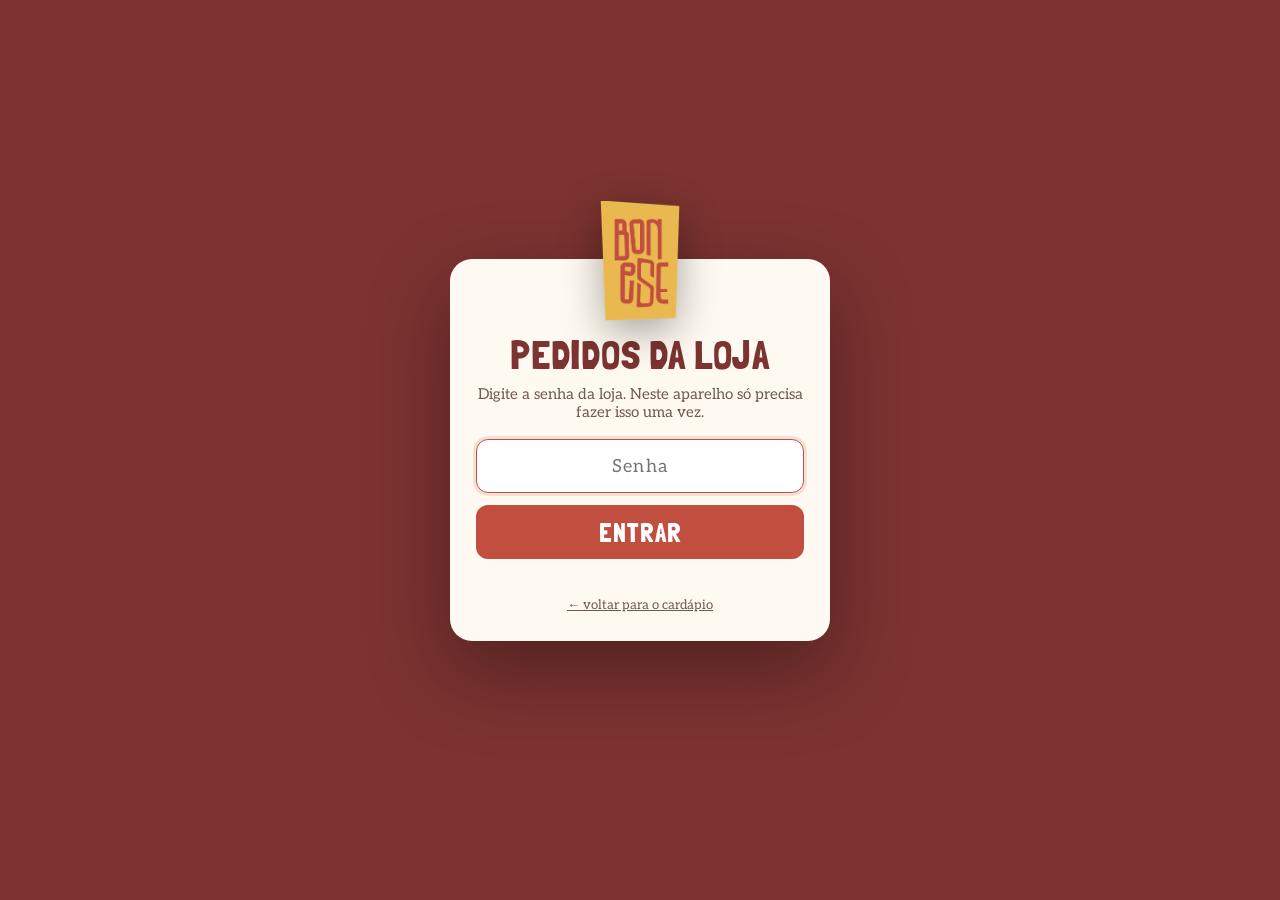
<file: admin/index.html>
<!doctype html>
<html lang="pt-BR">
<head>
<meta charset="utf-8">
<meta name="viewport" content="width=device-width, initial-scale=1">
<meta name="robots" content="noindex, nofollow">
<title>Pedidos da loja · Bonese</title>
<meta name="theme-color" content="#7C3331">
<link rel="icon" href="../assets/img/icon.svg" type="image/svg+xml">
<link rel="preconnect" href="https://fonts.googleapis.com">
<link rel="preconnect" href="https://fonts.gstatic.com" crossorigin>
<link href="https://fonts.googleapis.com/css2?family=Aleo:wght@400;600;700;800&family=Londrina+Solid:wght@400;900&display=swap" rel="stylesheet">
<style id="pagina">@page { size: 80mm auto; margin: 0; }</style>
<style>
:root {
  --mostarda: #e9b94f; --coral: #c24e3f; --vinho: #7c3331;
  --ink: #2a1513; --ink-2: #6f5a52; --paper: #fffaf1; --paper-2: #f6ecdc; --line: #e8d7c0;
  --ok: #1a9e4b;
  --display: 'Flicker', 'Londrina Solid', Impact, sans-serif;
  --body: 'Aleo', Georgia, serif;
}
* { box-sizing: border-box; }
[hidden] { display: none !important; }
body { margin: 0; min-height: 100vh; background: var(--paper-2); color: var(--ink); font-family: var(--body); font-size: 15px; }
button, input, textarea { font: inherit; }
button { cursor: pointer; }
.faixa-marca { display: flex; height: 6px; } .faixa-marca i { flex: 1; }
.faixa-marca i:nth-child(1) { background: var(--mostarda); } .faixa-marca i:nth-child(2) { background: var(--coral); } .faixa-marca i:nth-child(3) { background: var(--vinho); }

/* entrada */
#entrada { min-height: 100vh; display: grid; place-items: center; background: var(--vinho); padding: 24px; }
.caixa { width: 100%; max-width: 380px; background: var(--paper); border-radius: 22px; padding: 28px 26px; text-align: center; box-shadow: 0 30px 80px rgba(0,0,0,.35); }
.caixa .selo-logo { height: 120px; margin: -86px auto 10px; display: block; filter: drop-shadow(0 12px 20px rgba(0,0,0,.35)); }
.caixa h1 { margin: 0; font-family: var(--display); font-weight: 400; font-size: 40px; letter-spacing: .02em; color: var(--vinho); text-transform: uppercase; }
.caixa p { margin: 6px 0 18px; color: var(--ink-2); }
.caixa input { width: 100%; height: 54px; border-radius: 12px; border: 1.5px solid var(--line); padding: 0 16px; font-size: 18px; text-align: center; letter-spacing: .06em; background: #fff; }
.caixa input:focus { outline: none; border-color: var(--coral); box-shadow: 0 0 0 3px rgba(194,78,63,.15); }
.caixa button { margin-top: 12px; width: 100%; height: 54px; border: 0; border-radius: 12px; background: var(--coral); color: #fff; font-family: var(--display); font-size: 26px; letter-spacing: .04em; text-transform: uppercase; }
.caixa button:disabled { opacity: .6; }
.caixa .erro { margin-top: 10px; min-height: 20px; color: var(--coral); font-weight: 700; font-size: 14px; }
.caixa .voltar { display: inline-block; margin-top: 8px; font-size: 13px; color: var(--ink-2); }

/* painel */
header { display: flex; align-items: center; gap: 16px; padding: 10px 24px; background: var(--vinho); color: #fff; flex-wrap: wrap; }
header img { height: 62px; }
header h1 { margin: 0; font-family: var(--display); font-weight: 400; font-size: 38px; letter-spacing: .02em; line-height: 1; text-transform: uppercase; color: var(--mostarda); }
header h1 small { display: block; font-family: var(--body); font-size: 14px; font-weight: 600; letter-spacing: 0; color: #fff; opacity: .9; margin-top: 2px; text-transform: none; }
.estado { margin-left: auto; display: flex; align-items: center; gap: 10px; padding: 9px 16px; border-radius: 999px; background: rgba(0,0,0,.25); font-weight: 700; }
.estado i { width: 12px; height: 12px; border-radius: 50%; background: #ffb3a6; }
.estado.ok i { background: #3ddc6e; box-shadow: 0 0 0 4px rgba(61,220,110,.28); }
.resumo { display: flex; gap: 10px; flex-wrap: wrap; padding: 14px 24px 0; }
.resumo div { background: #fff; border: 1.5px solid var(--line); border-radius: 14px; padding: 10px 16px; min-width: 150px; }
.resumo small { display: block; font-size: 12px; font-weight: 700; color: var(--ink-2); text-transform: uppercase; letter-spacing: .06em; }
.resumo b { font-family: var(--display); font-weight: 400; font-size: 30px; line-height: 1.1; color: var(--vinho); }
.barra { display: flex; flex-wrap: wrap; align-items: center; gap: 10px 22px; padding: 12px 24px; background: #fff; border-bottom: 1px solid var(--line); }
.grupo { display: flex; align-items: center; gap: 8px; font-weight: 700; font-size: 14px; }
.seg { display: inline-flex; border: 1.5px solid var(--line); border-radius: 10px; overflow: hidden; }
.seg button { border: 0; background: #fff; padding: 7px 12px; font-weight: 700; color: var(--ink-2); }
.seg button.on { background: var(--coral); color: #fff; }
.chave { width: 46px; height: 26px; border-radius: 13px; border: 0; background: var(--line); position: relative; }
.chave::after { content: ""; position: absolute; top: 3px; left: 3px; width: 20px; height: 20px; border-radius: 50%; background: #fff; transition: left .15s; box-shadow: 0 1px 3px rgba(0,0,0,.2); }
.chave.on { background: var(--ok); } .chave.on::after { left: 23px; }
.acao { border: 1.5px solid var(--line); background: var(--paper); border-radius: 10px; padding: 8px 14px; font-weight: 700; color: var(--ink); }
.acao:hover { border-color: var(--coral); color: var(--coral); }
.acao.dir { margin-left: auto; }
.faixa { margin: 14px 24px 0; padding: 14px 18px; border-radius: 12px; font-weight: 600; display: flex; flex-wrap: wrap; align-items: center; gap: 10px 16px; }
.faixa.som { background: #fff3cf; color: #5d4300; cursor: pointer; font-weight: 700; }
.faixa.dica { background: #fff; border: 1.5px dashed var(--line); color: var(--ink-2); }
.faixa.dica b { color: var(--ink); }
.faixa .acao { background: var(--coral); border-color: var(--coral); color: #fff; }
.filtros { display: flex; gap: 8px; flex-wrap: wrap; padding: 16px 24px 0; }
.filtros button { border: 1.5px solid var(--line); background: #fff; border-radius: 999px; padding: 7px 14px; font-weight: 700; color: var(--ink-2); }
.filtros button.on { background: var(--vinho); border-color: var(--vinho); color: #fff; }
.filtros button i { font-style: normal; opacity: .75; margin-left: 4px; }
main { padding: 8px 24px 40px; }
.vazio { text-align: center; padding: 60px 20px; color: var(--ink-2); }
.vazio b { display: block; font-size: 20px; color: var(--ink); margin-bottom: 6px; }
.dia { margin: 18px 0 10px; font-family: var(--display); font-size: 28px; color: var(--vinho); }
.dia small { font-family: var(--body); font-size: 14px; font-weight: 700; color: var(--ink-2); }
.lista { display: grid; grid-template-columns: repeat(auto-fill, minmax(330px, 1fr)); gap: 14px; }
.ped { background: #fff; border: 1.5px solid var(--line); border-radius: 16px; padding: 16px 18px; display: flex; flex-direction: column; gap: 10px; }
.ped.novo { border-color: var(--coral); box-shadow: 0 0 0 4px rgba(194,78,63,.18); }
.ped.saiu { opacity: .55; }
.ped-topo { display: flex; align-items: baseline; gap: 10px; }
.ped-topo b { font-family: var(--display); font-weight: 400; font-size: 34px; letter-spacing: .02em; line-height: 1; }
.ped-topo .hora { color: var(--ink-2); font-weight: 600; }
.ped-topo .selo { margin-left: auto; padding: 4px 10px 2px; border-radius: 6px; background: var(--vinho); color: #fff; font-family: var(--display); font-size: 20px; letter-spacing: .04em; text-transform: uppercase; }
.ped-topo .selo.ret { background: var(--mostarda); color: var(--ink); }
.itens { margin: 0; padding: 0; list-style: none; }
.itens li { padding: 5px 0; border-bottom: 1px dashed var(--line); }
.itens li:last-child { border-bottom: 0; }
.itens .nm { display: flex; justify-content: space-between; gap: 10px; font-weight: 800; font-size: 16px; }
.itens .det { font-size: 13px; color: var(--ink-2); font-weight: 600; }
.itens .sem { display: inline-block; margin-top: 3px; padding: 2px 8px; border-radius: 5px; background: var(--coral); color: #fff; font-weight: 800; font-size: 13px; }
.itens .obs { margin-top: 3px; font-size: 13px; font-weight: 700; color: var(--vinho); }
.itens .brinde { color: var(--ok); font-weight: 800; font-size: 14px; }
.info { font-size: 14px; line-height: 1.5; }
.tot { display: flex; justify-content: space-between; font-weight: 800; font-size: 17px; }
.botoes { display: flex; flex-wrap: wrap; gap: 8px; }
.botoes button { border: 0; border-radius: 10px; padding: 9px 12px; font-weight: 700; background: var(--paper-2); color: var(--ink); }
.botoes .imp { background: var(--coral); color: #fff; }
.botoes .wa { background: var(--ok); color: #fff; }
.carimbo { font-size: 12px; font-weight: 700; color: var(--ok); }
.carimbo.nao { color: var(--coral); }
@media (max-width: 600px) {
  header, .barra, main, .resumo, .filtros { padding-left: 14px; padding-right: 14px; }
  .faixa { margin-left: 14px; margin-right: 14px; }
  header h1 { font-size: 30px; }
  .lista { grid-template-columns: 1fr; }
  .acao.dir { margin-left: 0; }
}
/* abas */
.abas { display: flex; gap: 6px; padding: 10px 24px 0; background: var(--vinho); }
.abas button { border: 0; border-radius: 12px 12px 0 0; padding: 12px 26px; font-weight: 800; font-size: 16px; background: rgba(255,255,255,.12); color: #fff; }
.abas button.on { background: var(--paper-2); color: var(--vinho); }
/* cardápio */
.busca { flex: 1; min-width: 200px; max-width: 420px; height: 42px; border-radius: 10px; border: 1.5px solid var(--line); padding: 0 14px; background: var(--paper); }
.gh { display: flex; align-items: center; gap: 8px; font-weight: 700; font-size: 14px; color: var(--ink-2); }
.gh i { width: 10px; height: 10px; border-radius: 50%; background: #d9b9a8; }
.gh.ok { color: var(--ok); } .gh.ok i { background: var(--ok); }
.cat-tit { margin: 22px 0 10px; font-family: var(--display); font-size: 30px; color: var(--vinho); text-transform: uppercase; }
.itens-ed { display: grid; grid-template-columns: repeat(auto-fill, minmax(420px, 1fr)); gap: 12px; }
.item { display: grid; grid-template-columns: 120px 1fr; gap: 14px; background: #fff; border: 1.5px solid var(--line); border-radius: 16px; padding: 14px; }
.item.mudou { border-color: var(--mostarda); box-shadow: 0 0 0 4px rgba(233,185,79,.25); }
.item.esg { background: #f3ece4; }
.item.esg .foto img { filter: grayscale(1); opacity: .6; }
.foto { position: relative; width: 120px; height: 120px; border-radius: 12px; overflow: hidden; cursor: pointer; background: var(--paper-2); }
.foto img { width: 100%; height: 100%; object-fit: cover; display: block; }
.foto span { position: absolute; left: 0; right: 0; bottom: 0; padding: 6px 4px; background: rgba(42,21,19,.78); color: #fff; font-size: 12px; font-weight: 800; text-align: center; }
.foto input { position: absolute; inset: 0; opacity: 0; cursor: pointer; }
.foto.nova::after { content: "NOVA"; position: absolute; top: 6px; left: 6px; background: var(--mostarda); color: var(--ink); font-size: 10px; font-weight: 900; padding: 2px 6px; border-radius: 4px; }
.campos { display: flex; flex-direction: column; gap: 8px; min-width: 0; }
.campos input, .campos textarea { width: 100%; border: 1.5px solid var(--line); border-radius: 9px; padding: 8px 10px; background: var(--paper); color: var(--ink); }
.campos input:focus, .campos textarea:focus { outline: none; border-color: var(--coral); }
.campos .nome { font-weight: 800; font-size: 16px; }
.campos textarea { resize: vertical; min-height: 54px; font-size: 13.5px; line-height: 1.4; }
.campos small { font-size: 11.5px; font-weight: 700; color: var(--ink-2); text-transform: uppercase; letter-spacing: .05em; margin-bottom: -4px; }
.precos { display: flex; flex-wrap: wrap; align-items: flex-end; gap: 10px; }
.precos label { display: flex; flex-direction: column; gap: 3px; font-size: 11.5px; font-weight: 800; color: var(--ink-2); text-transform: uppercase; }
.precos label input { width: 110px; font-weight: 800; font-size: 15px; text-transform: none; }
.precos .disp { flex-direction: row; align-items: center; gap: 6px; font-size: 13px; text-transform: none; cursor: pointer; padding-bottom: 8px; }
.precos .disp input { width: 18px; height: 18px; accent-color: var(--ok); }
.precos .rst { margin-left: auto; border: 0; background: none; color: var(--coral); font-weight: 800; font-size: 13px; padding: 0 0 8px; }
.publicar { position: sticky; bottom: 0; display: flex; align-items: center; gap: 12px; padding: 14px 24px; background: var(--ink); color: #fff; box-shadow: 0 -10px 30px rgba(0,0,0,.2); z-index: 5; }
.publicar span { flex: 1; font-weight: 700; }
.acao.pri { background: var(--coral); border-color: var(--coral); color: #fff; }
.acao.pri:hover { filter: brightness(1.08); color: #fff; }
.acao:disabled { opacity: .6; cursor: wait; }
dialog { border: 0; border-radius: 20px; padding: 0; max-width: 540px; width: calc(100% - 32px); box-shadow: 0 30px 80px rgba(0,0,0,.4); }
dialog::backdrop { background: rgba(20,10,9,.6); }
.dlg { padding: 26px; }
.dlg h2 { margin: 0 0 8px; font-family: var(--display); font-weight: 400; font-size: 34px; color: var(--vinho); text-transform: uppercase; }
.dlg p, .dlg li { font-size: 14.5px; line-height: 1.5; color: var(--ink); }
.dlg ol { padding-left: 20px; margin: 8px 0 14px; }
.dlg a { color: var(--coral); font-weight: 800; }
.dlg input { width: 100%; height: 48px; border: 1.5px solid var(--line); border-radius: 10px; padding: 0 12px; font-family: monospace; }
.dlg .erro { min-height: 18px; margin-top: 8px; color: var(--coral); font-weight: 700; font-size: 13.5px; }
.dlg-btns { display: flex; gap: 10px; justify-content: flex-end; margin-top: 8px; }
.add-item { min-height: 120px; border: 2px dashed var(--line); border-radius: 16px; background: transparent; color: var(--vinho); font-weight: 800; font-size: 16px; }
.add-item:hover { border-color: var(--coral); color: var(--coral); background: #fff; }
.tag-novo { align-self: flex-start; font-size: 11px; font-weight: 900; text-transform: uppercase; letter-spacing: .05em; padding: 3px 8px; border-radius: 6px; background: rgba(233,185,79,.3); color: #6b4d07; }
.precos select { height: 38px; border: 1.5px solid var(--line); border-radius: 9px; padding: 0 8px; background: var(--paper); font-weight: 700; text-transform: none; }
.item.oculto { opacity: .55; background: #efe6dc; }
.aviso-oculto { font-size: 12.5px; font-weight: 800; color: var(--coral); }
.aviso-ok { margin: 14px 24px 0; padding: 14px 18px; border-radius: 12px; background: #e3f5e9; color: #0f5a2b; font-weight: 700; }
@media (max-width: 600px) { .itens-ed { grid-template-columns: 1fr; } .item { grid-template-columns: 92px 1fr; } .foto { width: 92px; height: 92px; } .abas { padding: 8px 14px 0; } }
#ticket { display: none; }
@media print {
  body { background: #fff; }
  body > *:not(#ticket) { display: none !important; }
  #ticket { display: block; }
}
/* comanda (impressora térmica) */
.tk { width: var(--papel, 72mm); padding: 2mm 1mm 6mm; font-family: Arial, Helvetica, sans-serif; color: #000; font-size: 12.5px; line-height: 1.3; -webkit-print-color-adjust: exact; print-color-adjust: exact; }
.tk .c { text-align: center; }
.tk .marca { font-size: 20px; font-weight: 900; letter-spacing: .5px; }
.tk .num { font-size: 26px; font-weight: 900; margin-top: 2px; }
.tk .modo { margin: 5px 0; padding: 4px 0; background: #000; color: #fff; text-align: center; font-size: 20px; font-weight: 900; letter-spacing: 1px; }
.tk hr { border: 0; border-top: 1.5px dashed #000; margin: 5px 0; }
.tk .it { margin: 4px 0 6px; }
.tk .itl { display: flex; justify-content: space-between; gap: 6px; font-size: 15px; font-weight: 900; }
.tk .det { font-size: 12.5px; font-weight: 700; }
.tk .sem { display: inline-block; margin-top: 2px; padding: 1px 5px; background: #000; color: #fff; font-size: 13.5px; font-weight: 900; }
.tk .obs { margin-top: 2px; font-size: 13.5px; font-weight: 700; }
.tk .lin { display: flex; justify-content: space-between; gap: 6px; }
.tk .total { font-size: 17px; font-weight: 900; }
.tk .pag { font-size: 14px; font-weight: 900; }
.tk .pe { margin-top: 6px; font-size: 11px; text-align: center; }
</style>
</head>
<body>

<div id="entrada" hidden>
  <form class="caixa" id="form-senha">
    <img class="selo-logo" src="../assets/img/logo.png" alt="Bonese">
    <h1>Pedidos da loja</h1>
    <p>Digite a senha da loja. Neste aparelho só precisa fazer isso uma vez.</p>
    <input id="senha" type="password" autocomplete="current-password" placeholder="Senha" required>
    <button type="submit">Entrar</button>
    <div class="erro" id="erro"></div>
    <a class="voltar" href="../">← voltar para o cardápio</a>
  </form>
</div>

<div id="painel" hidden>
  <div class="faixa-marca"><i></i><i></i><i></i></div>
  <header>
    <img src="../assets/img/logo.png" alt="Bonese">
    <h1>Pedidos da loja<small>Bonese Food Park · Lajeado</small></h1>
    <div class="estado" id="estado"><i></i><span>Conectando...</span></div>
  </header>
  <nav class="abas" id="abas">
    <button data-aba="pedidos" class="on">Pedidos</button>
    <button data-aba="cardapio">Cardápio</button>
  </nav>

  <div id="aba-cardapio" hidden>
    <div class="barra">
      <div class="gh" id="gh-estado"></div>
      <input id="busca-item" class="busca" type="search" placeholder="Buscar item do cardápio…">
      <button class="acao dir" id="gh-conectar">Conectar ao GitHub</button>
    </div>
    <div class="faixa dica"><span>Troque a <b>foto</b>, o <b>nome</b>, a <b>descrição</b> e os <b>preços</b>, ou marque um item como <b>esgotado</b>. Nada muda no site até você clicar em <b>Publicar no site</b>. Depois disso, o site atualiza em cerca de 1 minuto.</span></div>
    <main id="cardapio"></main>
    <div class="publicar" id="publicar" hidden>
      <span id="pub-info"></span>
      <button class="acao" id="descartar">Descartar</button>
      <button class="acao pri" id="pub-btn">Publicar no site</button>
    </div>
  </div>

  <div id="aba-pedidos">
  <div class="barra">
    <div class="grupo">Imprimir sozinho <button class="chave" id="auto" aria-label="Imprimir pedidos automaticamente"></button></div>
    <div class="grupo">Vias <span class="seg" id="vias"><button data-v="1">1</button><button data-v="2">2</button></span></div>
    <div class="grupo">Papel <span class="seg" id="papel"><button data-v="80">80 mm</button><button data-v="58">58 mm</button></span></div>
    <div class="grupo">Som <button class="chave" id="som" aria-label="Som de aviso"></button></div>
    <button class="acao dir" id="teste-ped">Testar</button>
    <button class="acao" id="sair">Sair</button>
  </div>
  <div class="faixa som" id="aviso-som" hidden>Clique aqui para ativar o som de aviso dos pedidos.</div>
  <div class="faixa dica" id="dica-atalho">
    <span><b>Imprimir sem precisar clicar em "Imprimir":</b> baixe o atalho, dê dois cliques nele e use sempre essa janela. A impressora da loja precisa ser a impressora padrão do Windows.</span>
    <button class="acao" id="baixar-atalho">Baixar atalho</button>
  </div>
  <div class="resumo" id="resumo"></div>
  <div class="filtros" id="filtros"></div>
  <main id="main"></main>
  </div>
</div>
<div id="ticket"></div>

<dialog id="dlg-gh">
  <form method="dialog" class="dlg">
    <h2>Conectar ao GitHub</h2>
    <p>Para publicar o cardápio, este aparelho precisa de uma <b>chave de acesso do GitHub</b> (feito uma vez só por aparelho):</p>
    <ol>
      <li>Abra <a id="gh-link" target="_blank" rel="noopener">este link</a> com a conta do GitHub dona do site.</li>
      <li>Em <b>Repository access</b>, escolha <b>Only select repositories</b> e selecione <b id="gh-repo"></b>.</li>
      <li>Em <b>Permissions › Repository permissions</b>, deixe <b>Contents</b> como <b>Read and write</b>.</li>
      <li>Clique em <b>Generate token</b>, copie a chave e cole abaixo.</li>
    </ol>
    <input id="gh-token" type="password" autocomplete="off" placeholder="github_pat_…">
    <div class="erro" id="gh-erro"></div>
    <div class="dlg-btns">
      <button value="cancel" class="acao" type="button" id="gh-cancelar">Cancelar</button>
      <button class="acao" type="button" id="gh-sair" hidden>Desconectar</button>
      <button class="acao pri" type="button" id="gh-salvar">Conectar</button>
    </div>
  </form>
</dialog>

<script src="../assets/js/config.js"></script>
<script src="../assets/js/menu.js"></script>
<script>
"use strict";
// Pedidos chegam criptografados pelo canal abaixo; a chave da loja fica guardada aqui, protegida pela senha.
const SERVIDOR = (window.CONFIG && CONFIG.pedidosOnline && CONFIG.pedidosOnline.servidor) || "https://ntfy.sh";
const CANAL = (window.CONFIG && CONFIG.pedidosOnline && CONFIG.pedidosOnline.canal) || "bonese-enc-441afd9cea175148f8dc9dbb";
const LOJA = "Bonese Food Park";
const COFRE = { sal: "86jMTCchc5XqFnRqEVwEIQ==", iv: "7bVvm2hnbfC6aBc8", dados: "5Ll6ng/E8G1OrqoZrIandmjJ9xlI1Rl2cnaV+pBq6/YWEOw73GH2C/YW38qhss1cyCvtVO2o0rz4ZimwLtuUlXhNlnOSwWwxdLCMmZLlPZf39VfVPLsEhuBtE1MKxkrvMIPaXYYc3pbn9qfreOoNqCVNEy/zTquURGIBz+rHsrTL7na471Xg8Fj1R7oSKdGqjtd9YyvkzsltXyvlxmMStjZbgVyYI8fO0Y0nGzJYfjnUrvt6QopSulppUwqcyos2XcxPMp0/f53AA5B9Lxk56nxLNXNrQu0L+0i2y/71M7+i7s0=" };

const $ = (s, el = document) => el.querySelector(s);
const $$ = (s, el = document) => [...el.querySelectorAll(s)];
const esc = (s) => String(s ?? "").replace(/[&<>"']/g, (c) => ({ "&": "&amp;", "<": "&lt;", ">": "&gt;", '"': "&quot;", "'": "&#39;" })[c]);
const moeda = (v) => Number(v || 0).toFixed(2).replace(".", ",");
const brl = (v) => "R$ " + moeda(v);
const espera = (ms) => new Promise((r) => setTimeout(r, ms));
const LS = {
  get(k, d) { try { const v = localStorage.getItem("bonese_loja_" + k); return v ? JSON.parse(v) : d; } catch (e) { return d; } },
  set(k, v) { try { localStorage.setItem("bonese_loja_" + k, JSON.stringify(v)); } catch (e) {} },
  del(k) { try { localStorage.removeItem("bonese_loja_" + k); } catch (e) {} },
};

const cfg = Object.assign({ auto: true, vias: 1, papel: 80, som: true }, LS.get("cfg", {}));
let pedidos = LS.get("pedidos", []);
const vistos = new Set(LS.get("vistos", []));
let ultimoId = LS.get("ultimoId", null);
let CHAVE = LS.get("chave", null);
let filtro = "todos";

// ---------- criptografia ----------
const ub64 = (s) => Uint8Array.from(atob(s), (c) => c.charCodeAt(0));
const b64 = (buf) => { const a = new Uint8Array(buf); let s = ""; for (let i = 0; i < a.length; i++) s += String.fromCharCode(a[i]); return btoa(s); };
const CURVA = { name: "ECDH", namedCurve: "P-256" };
async function abrirCofre(senha) {
  const base = await crypto.subtle.importKey("raw", new TextEncoder().encode(senha.trim().toLowerCase()), "PBKDF2", false, ["deriveKey"]);
  const k = await crypto.subtle.deriveKey({ name: "PBKDF2", salt: ub64(COFRE.sal), iterations: 310000, hash: "SHA-256" }, base, { name: "AES-GCM", length: 256 }, false, ["decrypt"]);
  const pt = await crypto.subtle.decrypt({ name: "AES-GCM", iv: ub64(COFRE.iv) }, k, ub64(COFRE.dados));
  return JSON.parse(new TextDecoder().decode(pt));
}
let chavePriv = null;
async function abrir(texto) {
  const [v, eph, iv, ct] = texto.trim().split(".");
  if (v !== "BD1" || !ct) throw new Error("formato");
  chavePriv = chavePriv || (await crypto.subtle.importKey("jwk", CHAVE, CURVA, false, ["deriveKey"]));
  const pub = await crypto.subtle.importKey("raw", ub64(eph), CURVA, false, []);
  const k = await crypto.subtle.deriveKey({ name: "ECDH", public: pub }, chavePriv, { name: "AES-GCM", length: 256 }, false, ["decrypt"]);
  const pt = await crypto.subtle.decrypt({ name: "AES-GCM", iv: ub64(iv) }, k, ub64(ct));
  return JSON.parse(new TextDecoder().decode(pt));
}
async function cifrar(texto) {
  const pub = await crypto.subtle.importKey("jwk", { kty: CHAVE.kty, crv: CHAVE.crv, x: CHAVE.x, y: CHAVE.y }, CURVA, false, []);
  const ef = await crypto.subtle.generateKey(CURVA, true, ["deriveKey"]);
  const k = await crypto.subtle.deriveKey({ name: "ECDH", public: pub }, ef.privateKey, { name: "AES-GCM", length: 256 }, false, ["encrypt"]);
  const iv = crypto.getRandomValues(new Uint8Array(12));
  const ct = await crypto.subtle.encrypt({ name: "AES-GCM", iv }, k, new TextEncoder().encode(texto));
  return ["BD1", b64(await crypto.subtle.exportKey("raw", ef.publicKey)), b64(iv), b64(ct)].join(".");
}

// ---------- som ----------
let audio = null;
function bip() {
  if (!cfg.som) return;
  try {
    audio = audio || new (window.AudioContext || window.webkitAudioContext)();
    const t0 = audio.currentTime;
    [880, 1175, 1568, 880, 1175, 1568].forEach((f, i) => {
      const o = audio.createOscillator(), g = audio.createGain();
      o.type = "triangle"; o.frequency.value = f;
      g.gain.setValueAtTime(0.0001, t0 + i * 0.16);
      g.gain.exponentialRampToValueAtTime(0.5, t0 + i * 0.16 + 0.02);
      g.gain.exponentialRampToValueAtTime(0.0001, t0 + i * 0.16 + 0.15);
      o.connect(g).connect(audio.destination); o.start(t0 + i * 0.16); o.stop(t0 + i * 0.16 + 0.16);
    });
  } catch (e) {}
}
function checarSom() {
  try { audio = audio || new (window.AudioContext || window.webkitAudioContext)(); $("#aviso-som").hidden = !(cfg.som && audio.state !== "running"); } catch (e) {}
}
document.addEventListener("click", () => { if (audio && audio.state !== "running") audio.resume().then(checarSom).catch(() => {}); }, { capture: true });

// ---------- comanda ----------
const NOMES_PAG = { pix: "PIX", credit: "CARTÃO DE CRÉDITO", debit: "CARTÃO DE DÉBITO", cash: "DINHEIRO" };
function textoPagamento(p) {
  let t = NOMES_PAG[p.p] || String(p.p || "").toUpperCase();
  if (p.p === "pix") t += " (conferir comprovante no WhatsApp)";
  if (p.p === "credit" || p.p === "debit") t += p.m === "entrega" ? " (levar maquininha)" : " (na retirada)";
  if (p.p === "cash") t += p.tr ? ` (troco para ${brl(p.tr)}${p.tx !== null ? ` = ${brl(p.tr - p.tot)}` : ""})` : " (sem troco)";
  return t;
}
const foneLimpo = (p) => (p.c.fone || "").replace(/\D/g, "");
function ticketHTML(p, via, vias) {
  const d = new Date(p.t);
  const hora = d.toLocaleTimeString("pt-BR", { hour: "2-digit", minute: "2-digit" }) + " " + d.toLocaleDateString("pt-BR", { day: "2-digit", month: "2-digit" });
  const itens = p.i.map((it) => `<div class="it">
      <div class="itl"><span>${it[1]}x ${esc(it[0]).toUpperCase()}</span><span>${moeda(it[2])}</span></div>
      ${(it[5] || []).map((x) => `<div class="det">${esc(x)}</div>`).join("")}
      ${it[3] && it[3].length ? `<div class="sem">SEM: ${esc(it[3].join(", ")).toUpperCase()}</div>` : ""}
      ${it[4] ? `<div class="obs">OBS: ${esc(it[4])}</div>` : ""}
    </div>`).join("");
  const brindes = (p.g || []).map((g) => `<div class="it"><div class="itl"><span>1x BRINDE: ${esc(g).toUpperCase()}</span><span>0,00</span></div></div>`).join("");
  const ent = p.m === "entrega";
  return `<div class="tk">
    <div class="c marca">BONESE FOOD PARK</div>
    <div class="c">${hora}</div>
    <div class="c num">PEDIDO #${esc(p.n)}</div>
    <div class="modo">${ent ? "ENTREGA" : "RETIRADA"}</div>
    ${itens}${brindes}
    <hr>
    <div class="lin"><span>Subtotal</span><span>${moeda(p.s)}</span></div>
    ${ent ? `<div class="lin"><span>Entrega</span><span>${p.tx === null ? "a combinar" : p.tx === 0 ? "grátis" : moeda(p.tx)}</span></div>` : ""}
    ${p.d ? `<div class="lin"><span>Desconto Pix</span><span>-${moeda(p.d)}</span></div>` : ""}
    <div class="lin total"><span>TOTAL</span><span>${brl(p.tot)}${ent && p.tx === null ? " + entr." : ""}</span></div>
    <hr>
    <div class="pag">${esc(textoPagamento(p))}</div>
    <hr>
    <div><b>CLIENTE:</b> ${esc(p.c.nome)}</div>
    <div><b>FONE:</b> ${esc(p.c.fone)}</div>
    ${ent ? `<div><b>END:</b> ${esc(p.c.rua)}, ${esc(p.c.num)}</div><div>${esc(p.c.bairro)}${p.c.comp ? " · " + esc(p.c.comp) : ""}</div>${p.c.ref ? `<div><b>REF:</b> ${esc(p.c.ref)}</div>` : ""}` : ""}
    <div class="pe">pedido pelo app${p.o && p.o !== "app" ? " · " + esc(p.o) : ""}${vias > 1 ? ` · via ${via}/${vias}` : ""}</div>
  </div>`;
}
function ajustarPapel() {
  $("#pagina").textContent = `@page { size: ${cfg.papel}mm auto; margin: 0; }`;
  document.documentElement.style.setProperty("--papel", cfg.papel === 58 ? "48mm" : "72mm");
}
let fila = Promise.resolve();
function imprimir(p, id) {
  fila = fila.then(async () => {
    for (let v = 1; v <= cfg.vias; v++) {
      $("#ticket").innerHTML = ticketHTML(p, v, cfg.vias);
      await espera(150);
      window.print();
      await espera(400);
    }
    const reg = pedidos.find((x) => x.id === id);
    if (reg) { reg.impresso = Date.now(); LS.set("pedidos", pedidos); desenhar(); }
  }).catch(() => {});
  return fila;
}

// ---------- lista ----------
const ehHoje = (t) => new Date(t).toDateString() === new Date().toDateString();
function desenharResumo() {
  const hoje = pedidos.filter((r) => ehHoje(r.p.t));
  const fat = hoje.reduce((s, r) => s + Number(r.p.tot || 0), 0);
  const ent = hoje.filter((r) => r.p.m === "entrega").length;
  $("#resumo").innerHTML = `
    <div><small>Pedidos hoje</small><b>${hoje.length}</b></div>
    <div><small>Total hoje</small><b>${brl(fat)}</b></div>
    <div><small>Entregas / Retiradas</small><b>${ent} / ${hoje.length - ent}</b></div>
    <div><small>Ticket médio</small><b>${brl(hoje.length ? fat / hoje.length : 0)}</b></div>`;
  const cont = { todos: pedidos.length, abertos: pedidos.filter((r) => !r.saiu).length, saiu: pedidos.filter((r) => r.saiu).length };
  const nomes = { todos: "Todos", abertos: "Em aberto", saiu: "Já saíram" };
  $("#filtros").innerHTML = Object.keys(nomes).map((k) => `<button data-f="${k}" class="${filtro === k ? "on" : ""}">${nomes[k]}<i>${cont[k]}</i></button>`).join("");
}
function desenhar() {
  desenharResumo();
  const main = $("#main");
  const lista = pedidos.filter((r) => filtro === "todos" || (filtro === "saiu" ? r.saiu : !r.saiu));
  if (!lista.length) {
    main.innerHTML = pedidos.length
      ? `<div class="vazio"><b>Nada neste filtro</b>Troque o filtro acima para ver os outros pedidos.</div>`
      : `<div class="vazio"><b>Nenhum pedido ainda</b>Deixe esta tela aberta. Cada pedido do app aparece aqui na hora, com aviso sonoro, e vai direto para a impressora.</div>`;
    return;
  }
  const porDia = {};
  lista.forEach((r) => {
    let k = new Date(r.p.t).toLocaleDateString("pt-BR", { weekday: "long", day: "2-digit", month: "2-digit" });
    k = k.charAt(0).toUpperCase() + k.slice(1);
    (porDia[k] = porDia[k] || []).push(r);
  });
  main.innerHTML = Object.entries(porDia).map(([dia, l]) => `<div class="dia">${esc(dia)} <small>· ${l.length} pedido${l.length > 1 ? "s" : ""} · ${brl(l.reduce((s, r) => s + Number(r.p.tot || 0), 0))}</small></div><div class="lista">${l.map(cartao).join("")}</div>`).join("");
}
function cartao(r) {
  const p = r.p, ent = p.m === "entrega";
  const fone = foneLimpo(p);
  return `<div class="ped${r.novo ? " novo" : ""}${r.saiu ? " saiu" : ""}">
    <div class="ped-topo"><b>#${esc(p.n)}</b><span class="hora">${new Date(p.t).toLocaleTimeString("pt-BR", { hour: "2-digit", minute: "2-digit" })}</span><span class="selo${ent ? "" : " ret"}">${ent ? "Entrega" : "Retirada"}</span></div>
    <ul class="itens">${p.i.map((it) => `<li><div class="nm"><span>${it[1]}x ${esc(it[0])}</span><span>${brl(it[2])}</span></div>${(it[5] || []).length ? `<div class="det">${(it[5] || []).map(esc).join(" · ")}</div>` : ""}${it[3] && it[3].length ? `<span class="sem">SEM ${esc(it[3].join(", ")).toUpperCase()}</span>` : ""}${it[4] ? `<div class="obs">Obs.: ${esc(it[4])}</div>` : ""}</li>`).join("")}${(p.g || []).map((g) => `<li><span class="brinde">🎁 Brinde: ${esc(g)}</span></li>`).join("")}</ul>
    <div class="tot"><span>Total</span><span>${brl(p.tot)}${ent && p.tx === null ? " + entrega" : ""}</span></div>
    <div class="info"><b>Pagamento:</b> ${esc(textoPagamento(p))}<br><b>${esc(p.c.nome)}</b> · ${esc(p.c.fone)}${ent ? `<br>${esc(p.c.rua)}, ${esc(p.c.num)} · ${esc(p.c.bairro)}${p.c.comp ? " · " + esc(p.c.comp) : ""}${p.c.ref ? `<br>Ref.: ${esc(p.c.ref)}` : ""}` : ""}</div>
    <div class="carimbo${r.impresso ? "" : " nao"}">${r.impresso ? "Impresso às " + new Date(r.impresso).toLocaleTimeString("pt-BR", { hour: "2-digit", minute: "2-digit" }) : "Ainda não impresso"}</div>
    <div class="botoes">
      <button class="imp" data-imp="${esc(r.id)}">Imprimir${r.impresso ? " de novo" : ""}</button>
      ${fone ? `<button class="wa" data-wa="${esc(r.id)}">WhatsApp do cliente</button>` : ""}
      <button data-saiu="${esc(r.id)}">${r.saiu ? "Voltar" : (ent ? "Saiu p/ entrega" : "Retirado")}</button>
    </div>
  </div>`;
}
$("#main").addEventListener("click", (e) => {
  const b = e.target.closest("button");
  if (!b) return;
  const id = b.dataset.imp || b.dataset.wa || b.dataset.saiu;
  const r = pedidos.find((x) => x.id === id);
  if (!r) return;
  if (b.dataset.imp) imprimir(r.p, r.id);
  else if (b.dataset.wa) {
    const msg = `Olá, ${r.p.c.nome.split(" ")[0]}! Aqui é da Bonese, sobre o seu pedido #${r.p.n}.`;
    window.open(`https://wa.me/55${foneLimpo(r.p)}?text=${encodeURIComponent(msg)}`, "_blank");
  } else if (b.dataset.saiu) { r.saiu = !r.saiu; r.novo = false; LS.set("pedidos", pedidos); desenhar(); }
});
$("#filtros").addEventListener("click", (e) => { const b = e.target.closest("[data-f]"); if (b) { filtro = b.dataset.f; desenhar(); } });

// ---------- recebimento ----------
let novos = 0;
async function receber(ev) {
  if (vistos.has(ev.id)) return;
  vistos.add(ev.id); LS.set("vistos", [...vistos].slice(-500));
  let corpo = ev.message || "";
  if (ev.attachment && ev.attachment.url) { try { corpo = await fetch(ev.attachment.url).then((r) => r.text()); } catch (e) { return; } }
  let p;
  try { p = await abrir(corpo); } catch (e) { return; }
  if (!p || !Array.isArray(p.i) || !p.c) return;
  const reg = { id: ev.id, p, novo: true };
  pedidos.unshift(reg);
  pedidos = pedidos.slice(0, 400);
  LS.set("pedidos", pedidos);
  desenhar();
  bip();
  novos++; document.title = `(${novos}) Novo pedido · Bonese`;
  if (cfg.auto) imprimir(p, reg.id);
}
document.addEventListener("visibilitychange", () => { if (!document.hidden) { novos = 0; document.title = "Pedidos da loja · Bonese"; } });

let es = null, tentativas = 0;
function estado(ok) {
  $("#estado").classList.toggle("ok", ok);
  $("#estado span").textContent = ok ? "Recebendo pedidos" : "Sem conexão, tentando de novo...";
}
function conectar() {
  const since = ultimoId || Math.floor(Date.now() / 1000);
  es = new EventSource(`${SERVIDOR}/${CANAL}/sse?since=${encodeURIComponent(since)}`);
  es.onopen = () => { tentativas = 0; estado(true); };
  es.onmessage = (e) => {
    let ev; try { ev = JSON.parse(e.data); } catch (x) { return; }
    if (ev.event !== "message") return;
    ultimoId = ev.id; LS.set("ultimoId", ev.id);
    receber(ev);
  };
  es.onerror = () => { estado(false); es.close(); setTimeout(conectar, Math.min(30000, 2000 * ++tentativas)); };
}

// ---------- controles ----------
function desenharControles() {
  $("#auto").classList.toggle("on", cfg.auto);
  $("#som").classList.toggle("on", cfg.som);
  $$("#vias button").forEach((b) => b.classList.toggle("on", Number(b.dataset.v) === cfg.vias));
  $$("#papel button").forEach((b) => b.classList.toggle("on", Number(b.dataset.v) === cfg.papel));
  ajustarPapel(); checarSom();
}
const salvar = () => { LS.set("cfg", cfg); desenharControles(); };
$("#auto").addEventListener("click", () => { cfg.auto = !cfg.auto; salvar(); });
$("#som").addEventListener("click", () => { cfg.som = !cfg.som; salvar(); if (cfg.som) bip(); });
$$("#vias button").forEach((b) => b.addEventListener("click", () => { cfg.vias = Number(b.dataset.v); salvar(); }));
$$("#papel button").forEach((b) => b.addEventListener("click", () => { cfg.papel = Number(b.dataset.v); salvar(); }));
$("#aviso-som").addEventListener("click", async () => { try { await audio.resume(); } catch (e) {} checarSom(); });

// pedido de teste: faz o caminho completo (internet > esta tela > impressora)
const exemplo = () => ({ v: 1, n: "TESTE", t: Date.now(), m: "entrega", c: { nome: "Cliente Teste", fone: "(51) 90000-0000", rua: "Rua de Teste", num: "100", bairro: "Centro", comp: "Casa", ref: "Em frente à praça" }, i: [["BBB · Bonese Burger Bacon", 2, 129.8, ["Tomate"], "bem passado", ["Combo: + Fritas + Fruki Guaraná 350ml", "+ Cheddar"]], ["Refrigerante lata", 1, 8, [], "", ["Sabor: Coca-Cola Zero"]]], g: [], s: 137.8, tx: 5, d: 0, tot: 142.8, p: "cash", tr: 150, o: "teste" });
$("#teste-ped").addEventListener("click", async () => {
  const b = $("#teste-ped"); b.disabled = true; b.textContent = "Enviando...";
  try {
    const r = await fetch(`${SERVIDOR}/${CANAL}`, { method: "POST", body: await cifrar(JSON.stringify(exemplo())) });
    b.textContent = r.ok ? "Enviado, já vai aparecer" : "Falhou: veja a internet";
  } catch (e) { b.textContent = "Falhou: veja a internet"; }
  setTimeout(() => { b.disabled = false; b.textContent = "Testar"; }, 4000);
});
$("#sair").addEventListener("click", () => {
  if (!confirm("Sair deste aparelho? Os pedidos deixam de chegar aqui até entrar de novo com a senha.")) return;
  LS.del("chave"); location.reload();
});

// atalho do Windows que abre esta página imprimindo direto (sem a janela de "Imprimir")
$("#baixar-atalho").addEventListener("click", () => {
  const url = location.href.split("#")[0];
  const bat = [
    "@echo off",
    "rem Abre os pedidos da Bonese imprimindo direto na impressora padrao do Windows.",
    'set "PERFIL=%LOCALAPPDATA%\\BoneseLoja"',
    'set "EDGE=%ProgramFiles(x86)%\\Microsoft\\Edge\\Application\\msedge.exe"',
    'if not exist "%EDGE%" set "EDGE=%ProgramFiles%\\Microsoft\\Edge\\Application\\msedge.exe"',
    `start "" "%EDGE%" --user-data-dir="%PERFIL%" --kiosk-printing --autoplay-policy=no-user-gesture-required --no-first-run --app="${url}"`,
  ].join("\r\n");
  const a = document.createElement("a");
  a.href = URL.createObjectURL(new Blob([bat], { type: "application/octet-stream" }));
  a.download = "Pedidos Bonese.bat";
  document.body.appendChild(a); a.click(); a.remove();
});

async function telaLigada() { try { if ("wakeLock" in navigator) await navigator.wakeLock.request("screen"); } catch (e) {} }
document.addEventListener("visibilitychange", () => { if (!document.hidden) telaLigada(); });

// =============================================================
// CARDÁPIO: a loja edita foto, nome, descrição, preços e esgotado.
// Publica em assets/data/cardapio.json (e fotos em assets/img/fotos/)
// pelo GitHub, usando a chave de acesso guardada só neste aparelho.
// =============================================================
const GH = Object.assign({ owner: "lorenzoadapt1602", repo: "bonese-app", branch: "main" }, (window.CONFIG && CONFIG.github) || {});
const MENU = window.MENU || { categories: [], products: [] };
const BASE = {};
MENU.products.forEach((p) => { BASE[p.id] = { name: p.name, desc: p.desc || "", short: p.short, price: p.price, combo: p.combo, photo: p.photo || "", available: p.available !== false, hidden: false, cat: p.cat, code: p.code }; });
let publicado = { v: 1, atualizado: null, produtos: {} };
let rascunho = LS.get("rascunho", {});   // { id: { campo: valor } }
let fotosNovas = {};                       // { id: dataURL } (não persiste: imagens são grandes)
let buscaItem = "";
let TOKEN = LS.get("gh", null);

const fotoSrc = (ref) => !ref ? "" : /^photo-/.test(ref) ? `https://images.unsplash.com/${ref}?auto=format&fit=crop&w=240&h=240&q=60` : /^https?:/.test(ref) ? ref : "../" + ref;
const paraNumero = (s) => { const v = parseFloat(String(s ?? "").replace(/[^\d,.]/g, "").replace(/\.(?=\d{3}(\D|$))/g, "").replace(",", ".")); return isNaN(v) ? null : Math.round(v * 100) / 100; };
const precoTxt = (v) => v == null || v === "" ? "" : typeof v === "string" ? v : Number(v).toFixed(2).replace(".", ",");
function valorPublicado(id, k) { const o = publicado.produtos[id]; return o && o[k] !== undefined ? o[k] : BASE[id][k]; }
function valorAtual(id, k) { const r = rascunho[id]; if (r && r.__reset) return BASE[id][k]; return r && r[k] !== undefined ? r[k] : valorPublicado(id, k); }
function mudou(id) {
  if (fotosNovas[id]) return true;
  const r = rascunho[id]; if (!r) return false;
  if (r.__reset) return !!publicado.produtos[id];
  return Object.keys(r).some((k) => {
    const a = r[k], b = valorPublicado(id, k);
    if (k === "price" || k === "combo") return paraNumero(a) !== (b == null ? null : Number(b));
    return String(a) !== String(b ?? "");
  });
}

async function carregarPublicado() {
  let remoto = null;
  try { const r = await fetch(`../assets/data/cardapio.json?v=${Date.now()}`, { cache: "no-store" }); if (r.ok) remoto = await r.json(); } catch (e) {}
  const local = LS.get("publicado", null); // última publicação feita deste aparelho (o site pode levar ~1 min para mostrar)
  const t = (x) => (x && x.atualizado ? Date.parse(x.atualizado) : 0);
  publicado = (t(local) > t(remoto) ? local : remoto) || publicado;
  publicado.produtos = publicado.produtos || {};
  publicado.novos = publicado.novos || [];
}

// ---------- produtos adicionados pela loja ----------
const CAMPOS_NOVO = ["cat", "name", "desc", "price", "combo", "addons", "available"];
const ADDONS_PADRAO = { burgers: "burger", xis: "xis", premium: "xis" };
let novosRasc = LS.get("novos_rasc", null); // cópia de trabalho; null = igual ao publicado
function novosAtual() { if (!novosRasc) novosRasc = JSON.parse(JSON.stringify(publicado.novos || [])); return novosRasc; }
const salvarNovos = () => LS.set("novos_rasc", novosRasc);
function novoMudou(n) {
  if (fotosNovas[n.id]) return true;
  const pub = (publicado.novos || []).find((x) => x.id === n.id);
  if (!pub) return true;
  return CAMPOS_NOVO.some((k) => (k === "price" || k === "combo") ? paraNumero(n[k]) !== paraNumero(pub[k]) : String(n[k] ?? "") !== String(pub[k] ?? ""));
}
const novosExcluidos = () => (publicado.novos || []).filter((p) => !novosAtual().some((n) => n.id === p.id));
function itemNovoHTML(n) {
  const foto = fotosNovas[n.id] || fotoSrc(n.photo);
  const esg = n.available === false;
  return `<div class="item novo${novoMudou(n) ? " mudou" : ""}${esg ? " esg" : ""}" data-novo="${n.id}">
    <label class="foto${fotosNovas[n.id] ? " nova" : ""}" title="Escolher foto">${foto ? `<img src="${esc(foto)}" alt="">` : ""}<span>${foto ? "Trocar foto" : "Escolher foto"}</span><input type="file" accept="image/*" data-foto></label>
    <div class="campos">
      <span class="tag-novo">Produto adicionado pela loja</span>
      <input class="nome" data-n="name" value="${esc(n.name)}" placeholder="Nome do produto" aria-label="Nome">
      <textarea data-n="desc" rows="2" placeholder="Descrição (ingredientes, tamanho…)">${esc(n.desc || "")}</textarea>
      <div class="precos">
        <label>Categoria<select data-n="cat">${MENU.categories.map((c) => `<option value="${c.id}" ${c.id === n.cat ? "selected" : ""}>${esc(c.name)}</option>`).join("")}</select></label>
        <label>Preço R$<input data-n="price" inputmode="decimal" value="${precoTxt(n.price)}" placeholder="0,00"></label>
        <label>Combo R$<input data-n="combo" inputmode="decimal" value="${precoTxt(n.combo)}" placeholder="opcional"></label>
        <label>Adicionais<select data-n="addons"><option value="">Nenhum</option><option value="burger" ${n.addons === "burger" ? "selected" : ""}>De burger</option><option value="xis" ${n.addons === "xis" ? "selected" : ""}>De xis</option></select></label>
        <label class="disp"><input type="checkbox" data-n="available" ${esg ? "" : "checked"}> Disponível</label>
        <button class="rst" type="button" data-excluir>Excluir produto</button>
      </div>
    </div>
  </div>`;
}
function adicionarProduto(cat) {
  const n = { id: "n" + Date.now().toString(36), cat, name: "", desc: "", price: "", combo: "", photo: "", addons: ADDONS_PADRAO[cat] || "", available: true };
  novosAtual().push(n); salvarNovos();
  buscaItem = ""; $("#busca-item").value = "";
  desenharCardapio();
  const el = $(`#cardapio [data-novo="${n.id}"]`);
  if (el) { el.scrollIntoView({ behavior: "smooth", block: "center" }); el.querySelector("[data-n=name]").focus({ preventScroll: true }); }
}

function desenharGh() {
  const el = $("#gh-estado");
  el.className = "gh" + (TOKEN ? " ok" : "");
  el.innerHTML = `<i></i>${TOKEN ? "Conectado ao GitHub: pode publicar" : "Não conectado: conecte para publicar"}`;
  $("#gh-conectar").textContent = TOKEN ? "Conexão" : "Conectar ao GitHub";
}

function itemHTML(id) {
  const b = BASE[id];
  const esg = valorAtual(id, "available") === false;
  const oculto = valorAtual(id, "hidden") === true;
  const foto = fotosNovas[id] || fotoSrc(valorAtual(id, "photo"));
  const curto = b.short !== undefined;
  return `<div class="item${mudou(id) ? " mudou" : ""}${esg ? " esg" : ""}${oculto ? " oculto" : ""}" data-id="${id}">
    <label class="foto${fotosNovas[id] ? " nova" : ""}" title="Trocar foto">${foto ? `<img src="${esc(foto)}" alt="" loading="lazy">` : ""}<span>Trocar foto</span><input type="file" accept="image/*" data-foto></label>
    <div class="campos">
      <input class="nome" data-k="name" value="${esc(valorAtual(id, "name"))}" aria-label="Nome">
      ${curto ? `<small>Descrição no card</small><textarea data-k="short" rows="2">${esc(valorAtual(id, "short"))}</textarea><small>Descrição completa</small>` : ""}
      <textarea data-k="desc" rows="2" placeholder="Descrição (opcional)">${esc(valorAtual(id, "desc"))}</textarea>
      <div class="precos">
        <label>Preço R$<input data-k="price" inputmode="decimal" value="${precoTxt(valorAtual(id, "price"))}"></label>
        ${b.combo ? `<label>Combo R$<input data-k="combo" inputmode="decimal" value="${precoTxt(valorAtual(id, "combo"))}"></label>` : ""}
        <label class="disp"><input type="checkbox" data-k="available" ${esg ? "" : "checked"}> Disponível</label>
        <button class="rst" type="button" data-ocultar>${oculto ? "Recolocar no cardápio" : "Remover do cardápio"}</button>
        ${publicado.produtos[id] || rascunho[id] || fotosNovas[id] ? `<button class="rst" type="button" data-reset>Voltar ao original</button>` : ""}
      </div>
      ${oculto ? `<div class="aviso-oculto">Removido: não aparece no site.</div>` : ""}
    </div>
  </div>`;
}

function desenharCardapio() {
  const q = buscaItem.trim().toLowerCase().normalize("NFD").replace(/[̀-ͯ]/g, "");
  const bate = (txt) => !q || String(txt || "").toLowerCase().normalize("NFD").replace(/[̀-ͯ]/g, "").includes(q);
  const cats = MENU.categories.map((c) => {
    const ids = MENU.products.filter((p) => p.cat === c.id).map((p) => p.id)
      .filter((id) => bate(valorAtual(id, "name") + " " + (BASE[id].code || "")));
    const ns = novosAtual().filter((n) => n.cat === c.id && bate(n.name || "novo produto"));
    if (q && !ids.length && !ns.length) return "";
    return `<div class="cat-tit">${esc(c.name)}</div><div class="itens-ed">${ids.map(itemHTML).join("")}${ns.map(itemNovoHTML).join("")}<button type="button" class="add-item" data-add="${c.id}">+ Adicionar produto em ${esc(c.name)}</button></div>`;
  }).join("");
  $("#cardapio").innerHTML = cats || `<div class="vazio"><b>Nenhum item encontrado</b></div>`;
  atualizarBarraPublicar();
}
function atualizarItem(id) {
  const el = $(`#cardapio .item[data-id="${id}"]`);
  if (!el) return;
  el.classList.toggle("mudou", mudou(id));
  el.classList.toggle("esg", valorAtual(id, "available") === false);
  atualizarBarraPublicar();
}
function atualizarNovo(n) {
  const el = $(`#cardapio [data-novo="${n.id}"]`);
  if (el) { el.classList.toggle("mudou", novoMudou(n)); el.classList.toggle("esg", n.available === false); }
  atualizarBarraPublicar();
}
function totalMudancas() {
  return MENU.products.filter((p) => mudou(p.id)).length + novosAtual().filter(novoMudou).length + novosExcluidos().length;
}
function atualizarBarraPublicar() {
  const n = totalMudancas();
  $("#publicar").hidden = n === 0;
  $("#pub-info").textContent = `${n} ${n === 1 ? "item alterado" : "itens alterados"}, ainda não publicado${n === 1 ? "" : "s"} no site`;
}

const novoDoEvento = (e) => { const el = e.target.closest("[data-novo]"); return el ? novosAtual().find((n) => n.id === el.dataset.novo) : null; };
$("#cardapio").addEventListener("input", (e) => {
  const nk = e.target.dataset.n;
  if (nk && nk !== "available" && nk !== "cat") {
    const n = novoDoEvento(e); if (!n) return;
    n[nk] = e.target.value; salvarNovos(); return atualizarNovo(n);
  }
  const k = e.target.dataset.k; if (!k || k === "available") return;
  const id = e.target.closest(".item").dataset.id;
  const r = rascunho[id] && !rascunho[id].__reset ? rascunho[id] : (rascunho[id] = {});
  r[k] = e.target.value;
  LS.set("rascunho", rascunho);
  atualizarItem(id);
});
$("#cardapio").addEventListener("change", async (e) => {
  const item = e.target.closest(".item"); if (!item) return;
  const n = item.dataset.novo ? novoDoEvento(e) : null;
  if (n && e.target.dataset.n === "available") { n.available = e.target.checked; salvarNovos(); return atualizarNovo(n); }
  if (n && e.target.dataset.n === "cat") {
    n.cat = e.target.value;
    if (!n.addons && ADDONS_PADRAO[n.cat]) n.addons = ADDONS_PADRAO[n.cat];
    salvarNovos(); desenharCardapio();
    const el = $(`#cardapio [data-novo="${n.id}"]`); if (el) el.scrollIntoView({ behavior: "smooth", block: "center" });
    return;
  }
  if (n && e.target.dataset.n === "addons") { n.addons = e.target.value; salvarNovos(); return atualizarNovo(n); }
  const id = n ? n.id : item.dataset.id;
  if (!n && e.target.dataset.k === "available") {
    const r = rascunho[id] && !rascunho[id].__reset ? rascunho[id] : (rascunho[id] = {});
    r.available = e.target.checked;
    LS.set("rascunho", rascunho);
    return atualizarItem(id);
  }
  if (e.target.dataset.foto !== undefined && e.target.files && e.target.files[0]) {
    try {
      fotosNovas[id] = await prepararFoto(e.target.files[0]);
      const box = item.querySelector(".foto");
      box.classList.add("nova");
      let img = box.querySelector("img"); if (!img) { img = document.createElement("img"); box.prepend(img); }
      img.src = fotosNovas[id];
      box.querySelector("span").textContent = "Trocar foto";
      if (n) atualizarNovo(n); else atualizarItem(id);
    } catch (x) { alert("Não consegui abrir essa imagem. Use uma foto JPG ou PNG."); }
  }
});
$("#cardapio").addEventListener("click", (e) => {
  const add = e.target.closest("[data-add]");
  if (add) return adicionarProduto(add.dataset.add);
  if (e.target.closest("[data-excluir]")) {
    const n = novoDoEvento(e); if (!n) return;
    if (!confirm(`Excluir "${n.name || "produto novo"}" do cardápio?`)) return;
    novosRasc = novosAtual().filter((x) => x !== n); delete fotosNovas[n.id]; salvarNovos(); return desenharCardapio();
  }
  if (e.target.closest("[data-ocultar]")) {
    const id = e.target.closest(".item").dataset.id;
    const r = rascunho[id] && !rascunho[id].__reset ? rascunho[id] : (rascunho[id] = {});
    r.hidden = !(valorAtual(id, "hidden") === true);
    LS.set("rascunho", rascunho);
    e.target.closest(".item").outerHTML = itemHTML(id); return atualizarBarraPublicar();
  }
  if (!e.target.closest("[data-reset]")) return;
  const id = e.target.closest(".item").dataset.id;
  delete fotosNovas[id];
  if (publicado.produtos[id]) rascunho[id] = { __reset: true }; else delete rascunho[id];
  LS.set("rascunho", rascunho);
  const el = e.target.closest(".item"); el.outerHTML = itemHTML(id); atualizarBarraPublicar();
});
let tBusca;
$("#busca-item").addEventListener("input", (e) => { clearTimeout(tBusca); tBusca = setTimeout(() => { buscaItem = e.target.value; desenharCardapio(); }, 150); });
$("#descartar").addEventListener("click", () => {
  if (!confirm("Descartar todas as alterações que ainda não foram publicadas?")) return;
  rascunho = {}; fotosNovas = {}; novosRasc = null; LS.set("rascunho", rascunho); LS.del("novos_rasc"); desenharCardapio();
});

// foto: recorta quadrada no centro, 900x900, JPG (~150 KB)
async function prepararFoto(file) {
  const bmp = await createImageBitmap(file);
  const S = 900, lado = Math.min(bmp.width, bmp.height);
  const c = document.createElement("canvas"); c.width = c.height = S;
  const ctx = c.getContext("2d");
  ctx.imageSmoothingQuality = "high";
  ctx.drawImage(bmp, (bmp.width - lado) / 2, (bmp.height - lado) / 2, lado, lado, 0, 0, S, S);
  bmp.close && bmp.close();
  return c.toDataURL("image/jpeg", 0.82);
}

// ---------- GitHub ----------
async function gh(caminho, opts = {}) {
  const r = await fetch(`https://api.github.com/repos/${GH.owner}/${GH.repo}/${caminho}`, Object.assign({}, opts, {
    headers: { Authorization: `Bearer ${TOKEN}`, Accept: "application/vnd.github+json", "X-GitHub-Api-Version": "2022-11-28" },
  }));
  if (!r.ok) { const t = await r.text(); const err = new Error(`GitHub ${r.status}`); err.status = r.status; err.body = t; throw err; }
  return r.status === 204 ? null : r.json();
}
const utf8b64 = (s) => b64(new TextEncoder().encode(s));
async function gravarArquivo(caminho, conteudoB64, mensagem) {
  let sha;
  try { sha = (await gh(`contents/${caminho}?ref=${GH.branch}`)).sha; } catch (e) { if (e.status !== 404) throw e; }
  return gh(`contents/${caminho}`, { method: "PUT", body: JSON.stringify({ message: mensagem, content: conteudoB64, branch: GH.branch, sha }) });
}

$("#pub-btn").addEventListener("click", async () => {
  if (!TOKEN) return abrirDlgGh();
  const ids = MENU.products.filter((p) => mudou(p.id)).map((p) => p.id);
  const novosMud = novosAtual().filter(novoMudou);
  const total = totalMudancas();
  // valida preços
  for (const id of ids) {
    const r = rascunho[id] || {};
    for (const k of ["price", "combo"]) if (r[k] !== undefined && !r.__reset && (paraNumero(r[k]) == null || paraNumero(r[k]) <= 0)) {
      alert(`Preço inválido em "${valorAtual(id, "name")}". Use um valor como 34,90.`); return;
    }
  }
  for (const n of novosAtual()) {
    const el = () => { const x = $(`#cardapio [data-novo="${n.id}"]`); if (x) x.scrollIntoView({ behavior: "smooth", block: "center" }); };
    if (!String(n.name || "").trim()) { el(); alert("Dê um nome para o produto novo."); return; }
    if (!(paraNumero(n.price) > 0)) { el(); alert(`Coloque o preço de "${n.name}". Use um valor como 34,90.`); return; }
    if (String(n.combo ?? "").trim() && !(paraNumero(n.combo) > 0)) { el(); alert(`Preço do combo inválido em "${n.name}". Deixe vazio se não tiver combo.`); return; }
  }
  const btn = $("#pub-btn"); btn.disabled = true; $("#descartar").disabled = true;
  try {
    const novo = JSON.parse(JSON.stringify(publicado));
    let i = 0;
    for (const id of ids) {
      btn.textContent = `Publicando ${++i}/${total}…`;
      const r = rascunho[id] || {};
      if (r.__reset && !fotosNovas[id]) { delete novo.produtos[id]; continue; }
      const o = r.__reset ? {} : Object.assign({}, novo.produtos[id] || {});
      if (!r.__reset) Object.keys(r).forEach((k) => {
        let v = r[k];
        if (k === "price" || k === "combo") v = paraNumero(v);
        if (k === "available" || k === "hidden") v = v === true || v === "true";
        if (k !== "price" && k !== "combo" && k !== "available" && k !== "hidden") v = String(v).trim();
        o[k] = v;
      });
      if (fotosNovas[id]) {
        const caminho = `assets/img/fotos/${id}-${Date.now().toString(36)}.jpg`;
        await gh(`contents/${caminho}`, { method: "PUT", body: JSON.stringify({ message: `Foto nova: ${valorAtual(id, "name")}`, content: fotosNovas[id].split(",")[1], branch: GH.branch }) });
        o.photo = caminho;
      }
      // guarda só o que difere do original
      Object.keys(o).forEach((k) => { if (JSON.stringify(o[k]) === JSON.stringify(BASE[id][k])) delete o[k]; });
      if (Object.keys(o).length) novo.produtos[id] = o; else delete novo.produtos[id];
    }
    // produtos adicionados pela loja
    for (const n of novosAtual()) {
      if (!fotosNovas[n.id]) continue;
      btn.textContent = `Publicando ${++i}/${total}…`;
      const caminho = `assets/img/fotos/${n.id}-${Date.now().toString(36)}.jpg`;
      await gh(`contents/${caminho}`, { method: "PUT", body: JSON.stringify({ message: `Foto: ${n.name}`, content: fotosNovas[n.id].split(",")[1], branch: GH.branch }) });
      n.photo = caminho;
    }
    novo.novos = novosAtual().map((n) => {
      const o = { id: n.id, cat: n.cat, name: String(n.name).trim(), desc: String(n.desc || "").trim(), price: paraNumero(n.price), available: n.available !== false };
      if (paraNumero(n.combo) > 0) o.combo = paraNumero(n.combo);
      if (n.photo) o.photo = n.photo;
      if (n.addons) o.addons = n.addons;
      return o;
    });
    novo.atualizado = new Date().toISOString();
    btn.textContent = "Salvando cardápio…";
    await gravarArquivo("assets/data/cardapio.json", utf8b64(JSON.stringify(novo, null, 2) + "\n"), `Cardápio atualizado pelo painel (${total} ${total === 1 ? "alteração" : "alterações"})`);
    publicado = novo; LS.set("publicado", novo);
    rascunho = {}; fotosNovas = {}; novosRasc = null; LS.set("rascunho", rascunho); LS.del("novos_rasc");
    desenharCardapio();
    mostrarAviso(`Publicado! O site mostra as mudanças em cerca de 1 minuto (${total} ${total === 1 ? "alteração" : "alterações"}).`);
  } catch (e) {
    if (e.status === 401 || e.status === 403) alert("A chave do GitHub não tem permissão ou expirou. Conecte de novo em \"Conexão\".");
    else alert("Não deu para publicar agora (" + e.message + "). Confira a internet e tente de novo. Suas alterações continuam salvas aqui.");
  } finally {
    btn.disabled = false; $("#descartar").disabled = false; btn.textContent = "Publicar no site";
  }
});
function mostrarAviso(txt) {
  const a = document.createElement("div"); a.className = "aviso-ok"; a.textContent = txt;
  $("#aba-cardapio").insertBefore(a, $("#cardapio")); setTimeout(() => a.remove(), 9000);
}

// diálogo de conexão
function abrirDlgGh() {
  const p = new URLSearchParams({ name: "Painel Bonese", description: "Publicar o cardápio pelo painel da loja", target_name: GH.owner, expires_in: "366", contents: "write" });
  $("#gh-link").href = `https://github.com/settings/personal-access-tokens/new?${p}`;
  $("#gh-repo").textContent = `${GH.owner}/${GH.repo}`;
  $("#gh-token").value = ""; $("#gh-erro").textContent = "";
  $("#gh-sair").hidden = !TOKEN;
  $("#dlg-gh").showModal();
}
$("#gh-conectar").addEventListener("click", abrirDlgGh);
$("#gh-cancelar").addEventListener("click", () => $("#dlg-gh").close());
$("#gh-sair").addEventListener("click", () => { TOKEN = null; LS.del("gh"); desenharGh(); $("#dlg-gh").close(); });
$("#gh-salvar").addEventListener("click", async () => {
  const t = $("#gh-token").value.trim();
  if (!t) { $("#gh-erro").textContent = "Cole a chave de acesso."; return; }
  const btn = $("#gh-salvar"); btn.disabled = true; $("#gh-erro").textContent = "Verificando…";
  const antigo = TOKEN; TOKEN = t;
  try {
    const repo = await gh("");
    if (!repo.permissions || !repo.permissions.push) throw Object.assign(new Error("sem permissão"), { status: 403 });
    LS.set("gh", TOKEN); desenharGh(); $("#dlg-gh").close();
  } catch (e) {
    TOKEN = antigo;
    $("#gh-erro").textContent = e.status === 401 ? "Chave inválida." : e.status === 404 || e.status === 403 ? `Essa chave não tem acesso de escrita a ${GH.owner}/${GH.repo}.` : "Não consegui verificar. Confira a internet.";
  }
  btn.disabled = false;
});

// abas
$("#abas").addEventListener("click", async (e) => {
  const b = e.target.closest("[data-aba]"); if (!b) return;
  $$("#abas button").forEach((x) => x.classList.toggle("on", x === b));
  $("#aba-pedidos").hidden = b.dataset.aba !== "pedidos";
  $("#aba-cardapio").hidden = b.dataset.aba !== "cardapio";
  if (b.dataset.aba === "cardapio") { await carregarPublicado(); desenharGh(); desenharCardapio(); }
});

function iniciarPainel() {
  $("#entrada").hidden = true;
  $("#painel").hidden = false;
  pedidos.forEach((r) => (r.novo = false));
  desenharControles();
  desenhar();
  telaLigada();
  conectar();
  setInterval(desenharResumo, 60000);
}

$("#form-senha").addEventListener("submit", async (e) => {
  e.preventDefault();
  const btn = $("#form-senha button"); btn.disabled = true; $("#erro").textContent = "";
  try {
    CHAVE = await abrirCofre($("#senha").value);
    LS.set("chave", CHAVE);
    iniciarPainel();
  } catch (x) {
    $("#erro").textContent = "Senha incorreta.";
  }
  btn.disabled = false;
});

if (CHAVE) iniciarPainel();
else { $("#entrada").hidden = false; $("#senha").focus(); }
</script>
</body>
</html>
</file>
